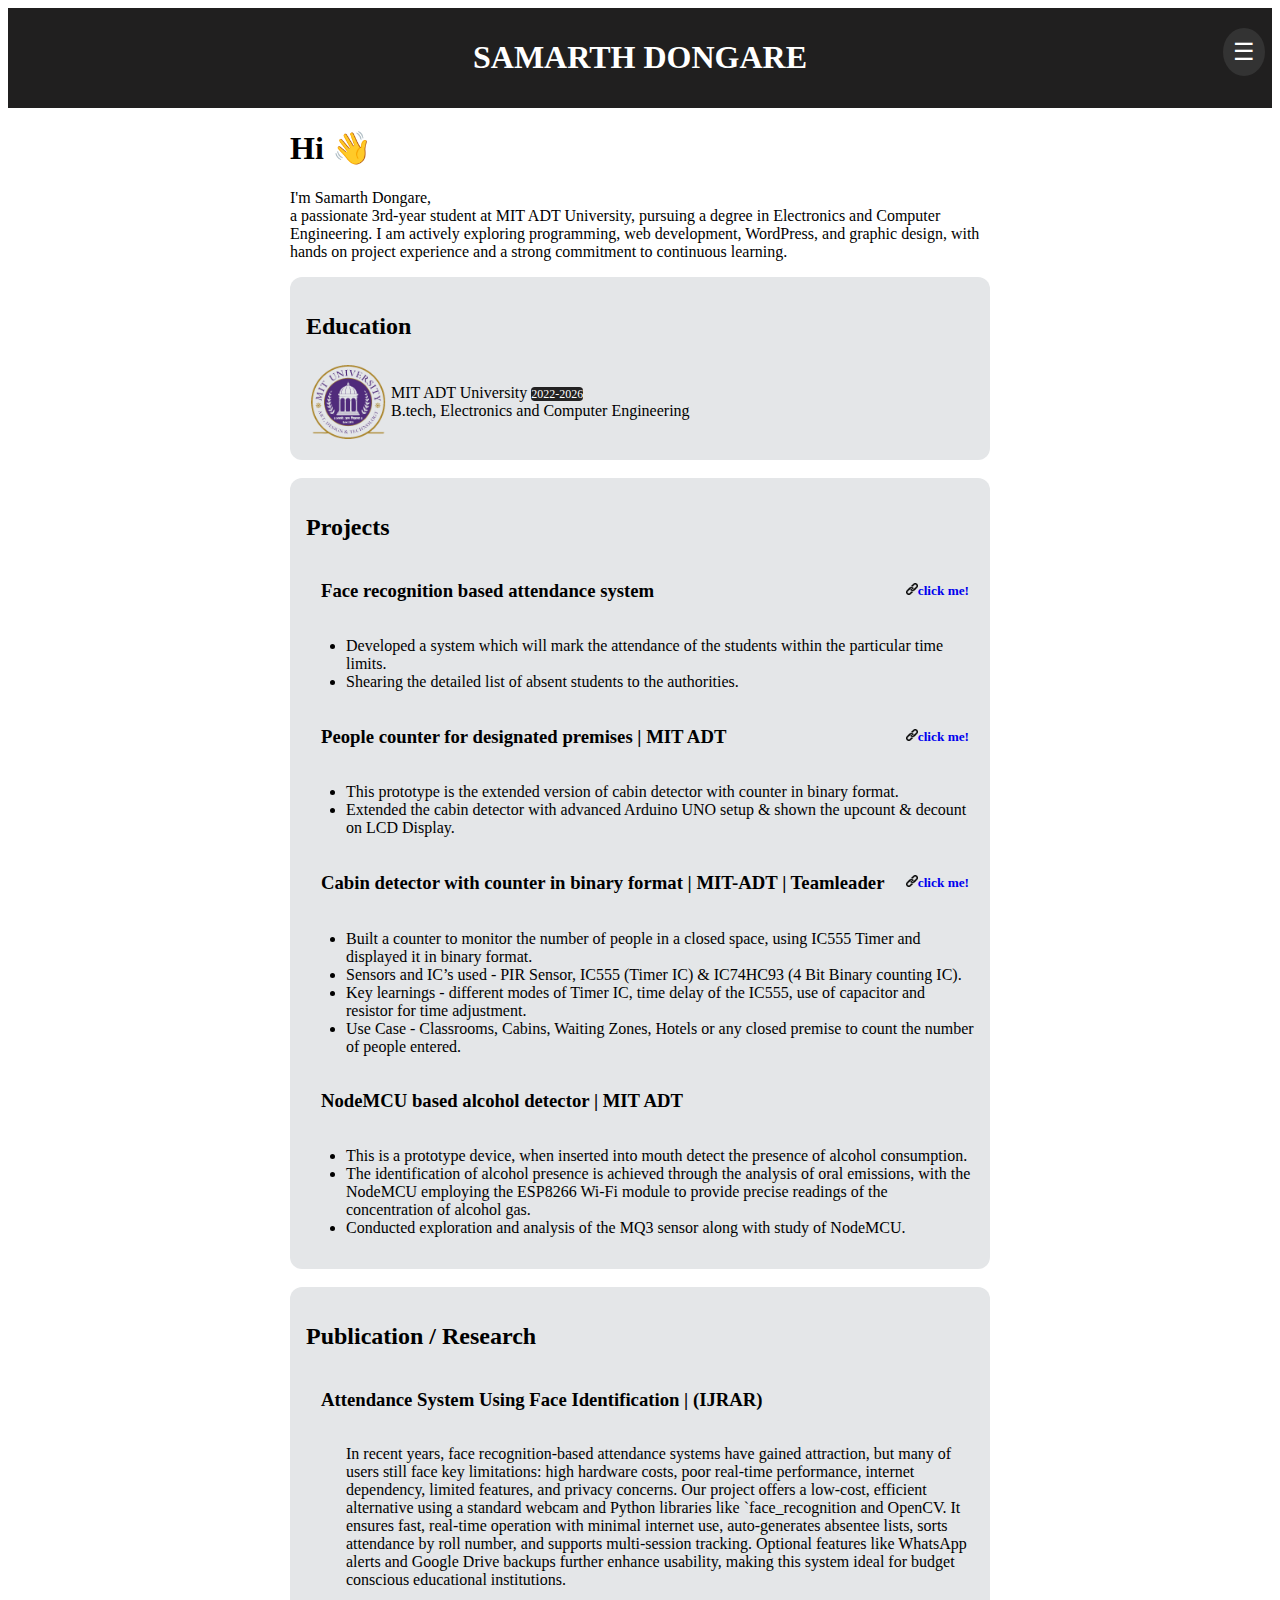
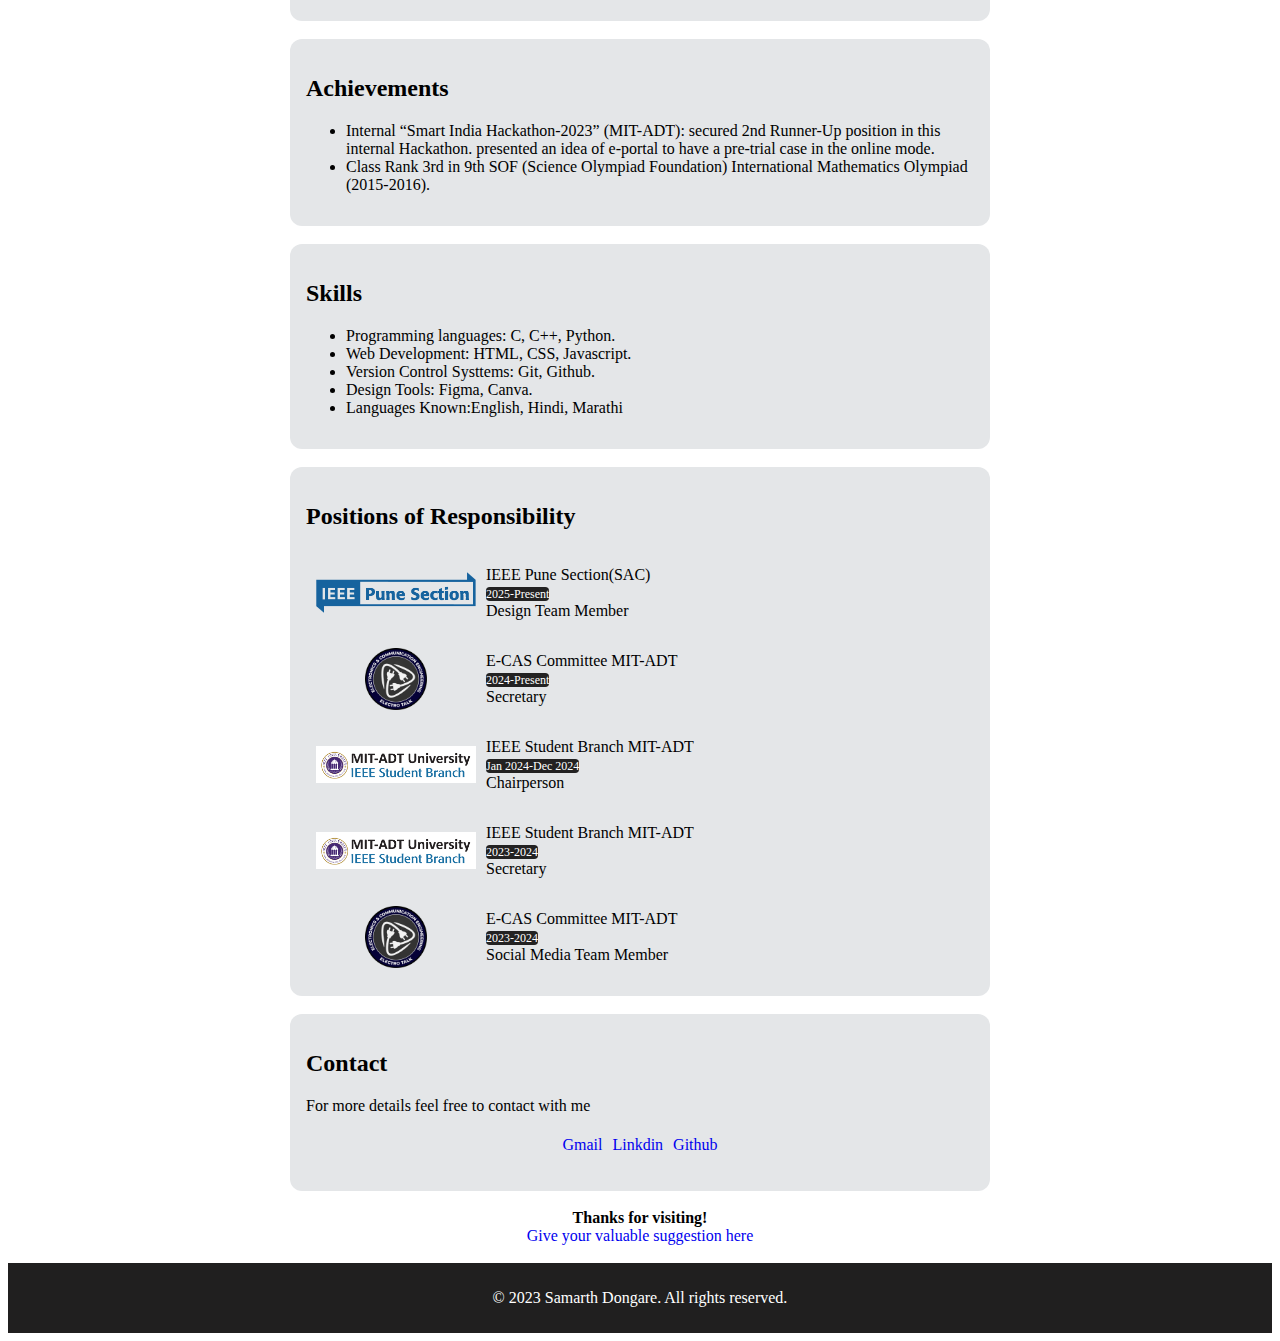
<file: index.html>
<!DOCTYPE html>
<html lang="en">
<head>
    <meta charset="UTF-8">
    <meta name="viewport" content="width=device-width>, initial-scale=1.0">
    <title>Samarth Dongare</title>
    <link rel="stylesheet" href="style.css">
    <link rel="icon" href="Public/icon.jpg">
</head>
<body>
    <div>    
        <header>
            <div class="headertext">
                <h1 id="size">SAMARTH DONGARE</h1>
                <div class="nav-toggle" onclick="toggleNav()">☰</div>
                    <div class="nav-panel" id="navPanel">
                        <nav>
                        <a href="#about" >Introduction</a>
                        <a href="#edu" >Education</a>
                        <a href="#proj" >Projects</a>
                        <a href="#research">Publication / Research</a>
                        <a href="#ach" >Achievements</a>
                        <a href="#sk" >Skills</a>
                        <a href="#por" >Position of<br>Responsibility</a>
                        <a href="#cont" >Contact</a>
                        </nav>
                    </div>
            </div> 
        </header>
        <div class="mainalign" id="about">
            <main>
                <div>
                    <section>
                        <div>
                            <h1>Hi 👋</h1>
                            <p>I'm Samarth Dongare,<br>a passionate 3rd-year student at MIT ADT University,  pursuing a degree in Electronics and Computer Engineering. I am actively
                            exploring programming, web development, WordPress, and graphic design, with hands on project experience and a strong
                            commitment to continuous learning.
                            </p>
                        </div>
                    </section>
                    <div class="section1" id="edu">
                        <h2>Education</h2>
                            <div class="position">    
                                <img id="eduimg" src="Public/MIT LOGO.png" alt="MIT ADT Logo" width="75">
                                <p><!--MIT ADT University logo-->
                                MIT ADT University <span class="time">2022-2026</span><br> 
                                B.tech, Electronics and Computer Engineering</p>
                            </div>
                    </div>
                    <br>
                    <div class="section1" id="proj">
                        <h2>Projects</h2>
                        <span class="proj">
                            <h3>Face recognition based attendance system</h3><h5><a href="https://github.com/samcode9/Attendance" target="_main"><img src="Public/link.png" alt="link icon" width="12px">click me!</a></h5>
                        </span>
                            <ul>
                                    <li>Developed a system which will mark the attendance of the students within the particular time limits.</li>
                                    <li>Shearing the detailed list of absent students to the authorities.</li>
                            </ul>
                        <span class="proj">
                            <h3>People counter for designated premises | MIT ADT</h3><h5><a href="https://www.tinkercad.com/things/7w8uEUj06ac-automatic-people-counter-with-pir-upcount-and-decount?sharecode=lLIBNfl7CiEDcs2Btj80qaAkIp1g3gj1GuJAAJCvsaw" target="_main"><img src="Public/link.png" alt="link icon" width="12px">click me!</a></h5>
                        </span>
                        <ul> 
                                <li>This prototype is the extended version of cabin detector with counter in binary format.</li>
                                <li>Extended the cabin detector with advanced Arduino UNO setup & shown the upcount & decount on LCD Display.</li>
                        </ul>
                        <span class="proj">
                            <h3>Cabin detector with counter in binary format | MIT-ADT | Teamleader</h3><h5><a href="https://www.tinkercad.com/things/8CBeLwfvke7-pir-sensor-with-ic555-ic7493-ic4511-7-segement-display?sharecode=2jMACka29kjbMKb4JKYJPC-LUCtUlVjIpPjPNqPtAx8" target="_main"><img src="Public/link.png" alt="link icon" width="12px">click me!</a></h5>
                        </span>
                        <ul>
                            <p>                                 
                                <li>Built a counter to monitor the number of people in a closed space, using IC555 Timer and displayed it in binary format.</li>
                                <li>Sensors and IC’s used - PIR Sensor, IC555 (Timer IC) & IC74HC93 (4 Bit Binary counting IC).</li>
                                <li>Key learnings - different modes of Timer IC, time delay of the IC555, use of capacitor and resistor for time adjustment.</li>
                                <li>Use Case - Classrooms, Cabins, Waiting Zones, Hotels or any closed premise to count the number of people entered.</li>
                            </p>
                        </ul>
                        <span class="proj">
                            <h3>NodeMCU based alcohol detector | MIT ADT</h3>
                        </span>
                        <ul>
                            <p>
                                <li>This is a prototype device, when inserted into mouth detect the presence of alcohol consumption.</li>
                                <li>The identification of alcohol presence is achieved through the analysis of oral emissions, with the NodeMCU employing the ESP8266 Wi-Fi module to provide precise readings of the concentration of alcohol gas.</li>
                                <li>Conducted exploration and analysis of the MQ3 sensor along with study of NodeMCU.</li>
                            </p>
                        </ul>
                    </div>
                    <br>
                    <div class="section1" id="research">
                        <h2>Publication / Research</h2>
                        <div class="proj">
                            <h3>Attendance System Using Face Identification | (IJRAR)</h3>
                        </div>
                            <ul>In recent years, face recognition-based attendance systems have gained attraction, but many of users still face key limitations: high
                            hardware costs, poor real-time performance, internet dependency, limited features, and privacy concerns. Our project offers a low-cost,
                            efficient alternative using a standard webcam and Python libraries like `face_recognition and OpenCV. It ensures fast, real-time
                            operation with minimal internet use, auto-generates absentee lists, sorts attendance by roll number, and supports multi-session
                            tracking. Optional features like WhatsApp alerts and Google Drive backups further enhance usability, making this system ideal for
                            budget conscious educational institutions.
                    </div>
                    <br>
                    <div class="section1" id="ach">
                        <h2>Achievements</h2>
                        <ul>
                            <p>
                                <li>Internal “Smart India Hackathon-2023” (MIT-ADT): secured 2nd Runner-Up position in this internal Hackathon. presented an idea of e-portal to have a pre-trial case in the online mode.</li>
                                <li>Class Rank 3rd in 9th SOF (Science Olympiad Foundation) International Mathematics Olympiad (2015-2016).</li>
                            </p>
                        </ul>
                    </div>
                    <br>
                    <div class="section1" id="sk">
                        <h2>Skills</h2>
                        <ul>
                        <p>
                            <li>Programming languages: C, C++, Python. </li>
                            <li>Web Development: HTML, CSS, Javascript.</li>
                            <li>Version Control Systtems: Git, Github.</li>
                            <li>Design Tools: Figma, Canva.</li>
                            <li>Languages Known:English, Hindi, Marathi</li>
                        </p>           
                        </ul>
                    </div>
                    <br>
                    <div class="section1" id="por">
                        <h2>Positions of Responsibility</h2>
                        <div class="position">
                            <img id="im" src="Public/IEEE-Pune-Section-Logo.png" alt="IEEE PS logo" width="150"><p>
                            IEEE Pune Section(SAC) <br><span class="time"> 2025-Present </span>
                            <br>
                            Design Team Member
                            </p>
                        </div>
                        <div class="position">
                            <img id="im" src="Public/ECAS_LOGO.png" alt="E-CAS Logo" width="150"><p>
                            E-CAS Committee MIT-ADT <br><span class="time"> 2024-Present </span>
                            <br>
                            Secretary
                            </p>
                        </div>
                        <div class="position">
                            <img id="im" src="Public/IEEE_logo.png" alt="IEEE Student Branch Logo" width="150"><p>
                            IEEE Student Branch MIT-ADT <br><span class="time">Jan 2024-Dec 2024 </span>
                            <br>
                            Chairperson
                            </p>
                        </div>
                        <div class="position">
                            <img id="im" src="Public/IEEE_logo.png" alt="IEEE Student Branch Logo" width="150"><p>
                            IEEE Student Branch MIT-ADT <br><span class="time"> 2023-2024 </span>
                            <br>
                            Secretary
                            </p>
                        </div>
                        <div class="position">
                        <img id="im" src="Public/ECAS_LOGO.png" alt="E-CAS Logo" width="150"><p>
                            E-CAS Committee MIT-ADT <br><span class="time"> 2023-2024 </span>
                            <br>
                            Social Media Team Member
                        </p>
                        </div>
                    </div>
                    <br>
                        <div class="section1" id="cont">
                            <h2>Contact</h2>
                            <p>For more details feel free to contact with me<br>
                                <section class="socialm">
                                    <a href="mailto:sadongare7@gmail.com">Gmail</a><br>
                                    <a href="https://www.linkedin.com/in/samarth-dongare/" target="_main">Linkdin</a><!--add logo of linkdin instead of the statement--><br>
                                    <a href="https://github.com/samcode9" targEt="_main">Github</a>
                                </section>
                            </p>
                        </div>
                        <br>
                        </div>
                </div>
                <div id="Thanks">
                    <b>Thanks for visiting!</b><br>
                    <a href="contact.html">Give your valuable suggestion here</a>
                </div>
                <br>
            </main>
        </div>    
        <footer>
            <div>
                <p id="footertext">&copy; 2023 Samarth Dongare. All rights reserved.</p>
            </div> 
        </footer>
    </div>
</body>
<script src="/script.js"></script>
</html>
</file>
<file: style.css>
*{
    font-family: 'Times New Roman', Times, serif;
}
header{

    background-color: rgb(32, 31, 31);
    padding: 10px;
}
.headertext{
    display: flex;
    justify-content: center;
    text-align: center;
    color: white;
}
#mar{
    text-align: center;
    text-decoration: none;
    padding: 30px;
}
#eduimg{
    padding: 5px;
}
.mainalign{
    margin: auto;
    width: 700px;
}
.section1 {
    background-color: rgb(228, 230, 232);
    border-radius: 12px;
    padding: 16px;
}
h2 {
    color: black;
}
a{
    text-decoration: none;
    padding: 5px;
}
.socialm{
    display: flex;
    justify-content: center;    
}
#Thanks{
    text-align: center;
}
footer{
    background-color: rgb(32, 31, 31);
    padding: 10px;
}
#footertext {
    text-align: center;
    color: white;
}
.position {
    display: flex;
    justify-content: flex-start; 
    align-items: center;
}
#im{
    padding: 10px;
    width:160px;
    height: 62px;
    object-fit: contain;
}
.time {
    color: white;
    background-color: rgb(35, 34, 34);
    border-radius: 0.1cm;
    padding: 0.0035%;
    font-size: 12px;
}
.underdevelopment{
    text-align: center;
}
.proj{
    display: flex;
    justify-content: space-between;
    margin-left: 15px;
    align-items: center;
}
.nav-toggle {
    margin-top: 10px;
    right: 15px;
    position: fixed;
    padding: 10px;
    background-color: #333;
    color: white;
    font-size: 24px;
    border-radius: 50%;
    cursor: pointer;
    z-index: 1001;
  }
.nav-panel {
    position: fixed;
    top: 0;
    right: 0;
    width: 170px;
    height: 100%;
    border-radius: 5px 0px;
    background-color: #222;
    padding-top: 80px;
    transform: translateX(100%);
    transition: transform 0.3s ease-in-out;
    
  }
  .nav-panel nav {
    display: flex;
    flex-direction: column;
  }
  .nav-panel a {
    color: white;
    padding: 12px 20px;
    text-decoration: none;
    border-bottom: 1px solid #444;
  }
  
  .nav-panel a:hover {
    background-color: #333;
  }
  
  .nav-panel.active {
    transform: translateX(0);
  }
  


@media screen and (max-width: 768px) {
    .mainalign {
        width: 90%;
    }
    #im{
        padding: 10px;
        width:160px;
        height: 62px;
        object-fit: contain;
    }
    #size{
        font-size: 24px;
    }
}
/*added this code for good view of site on mobiles also */
</file>
